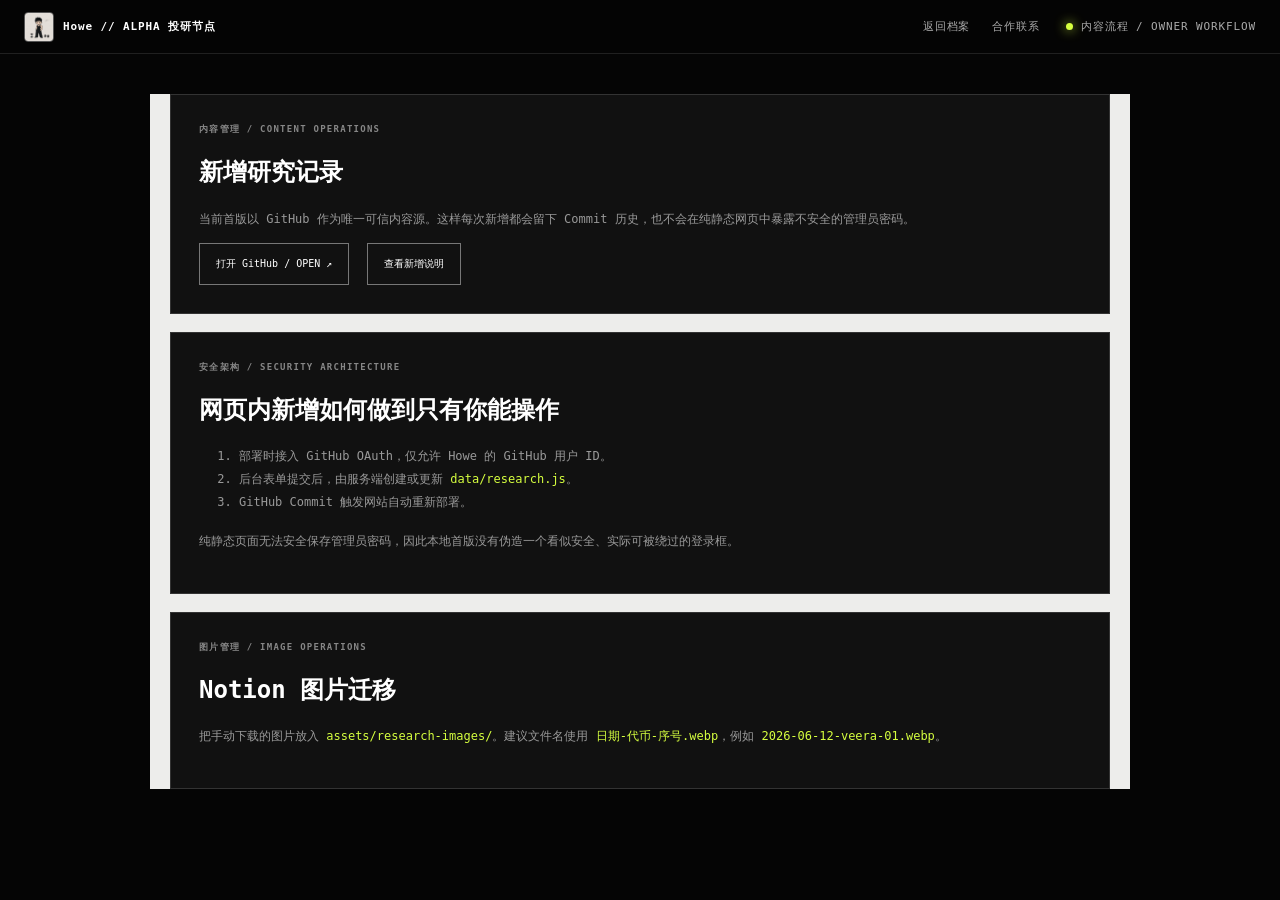
<file: admin.html>
<!doctype html>
<html lang="zh-CN">
<head>
  <meta charset="UTF-8">
  <meta name="viewport" content="width=device-width, initial-scale=1.0">
  <title>内容管理 // Howe</title>
  <link rel="icon" type="image/jpeg" href="assets/howe-logo.jpg">
  <link rel="apple-touch-icon" href="assets/howe-logo.jpg">
  <link rel="stylesheet" href="styles.css?v=20260616-1">
</head>
<body>
  <header class="topbar">
    <a class="brand" href="index.html"><img src="assets/howe-logo.jpg" alt="">Howe // ALPHA 投研节点</a>
    <nav><a href="index.html">返回档案</a><a href="contact.html">合作联系</a></nav>
    <div class="live"><span></span> 内容流程 / OWNER WORKFLOW</div>
  </header>
  <main class="terminal-page">
    <section class="terminal-card">
      <small>内容管理 / CONTENT OPERATIONS</small>
      <h1>新增研究记录</h1>
      <p>当前首版以 GitHub 作为唯一可信内容源。这样每次新增都会留下 Commit 历史，也不会在纯静态网页中暴露不安全的管理员密码。</p>
      <a class="terminal-button" href="https://github.com/new" target="_blank" rel="noreferrer">打开 GitHub / OPEN ↗</a>
      <a class="terminal-button" href="README.md">查看新增说明</a>
    </section>
    <section class="terminal-card">
      <small>安全架构 / SECURITY ARCHITECTURE</small>
      <h2>网页内新增如何做到只有你能操作</h2>
      <ol>
        <li>部署时接入 GitHub OAuth，仅允许 Howe 的 GitHub 用户 ID。</li>
        <li>后台表单提交后，由服务端创建或更新 <code>data/research.js</code>。</li>
        <li>GitHub Commit 触发网站自动重新部署。</li>
      </ol>
      <p>纯静态页面无法安全保存管理员密码，因此本地首版没有伪造一个看似安全、实际可被绕过的登录框。</p>
    </section>
    <section class="terminal-card">
      <small>图片管理 / IMAGE OPERATIONS</small>
      <h2>Notion 图片迁移</h2>
      <p>把手动下载的图片放入 <code>assets/research-images/</code>。建议文件名使用 <code>日期-代币-序号.webp</code>，例如 <code>2026-06-12-veera-01.webp</code>。</p>
    </section>
  </main>
</body>
</html>
</file>
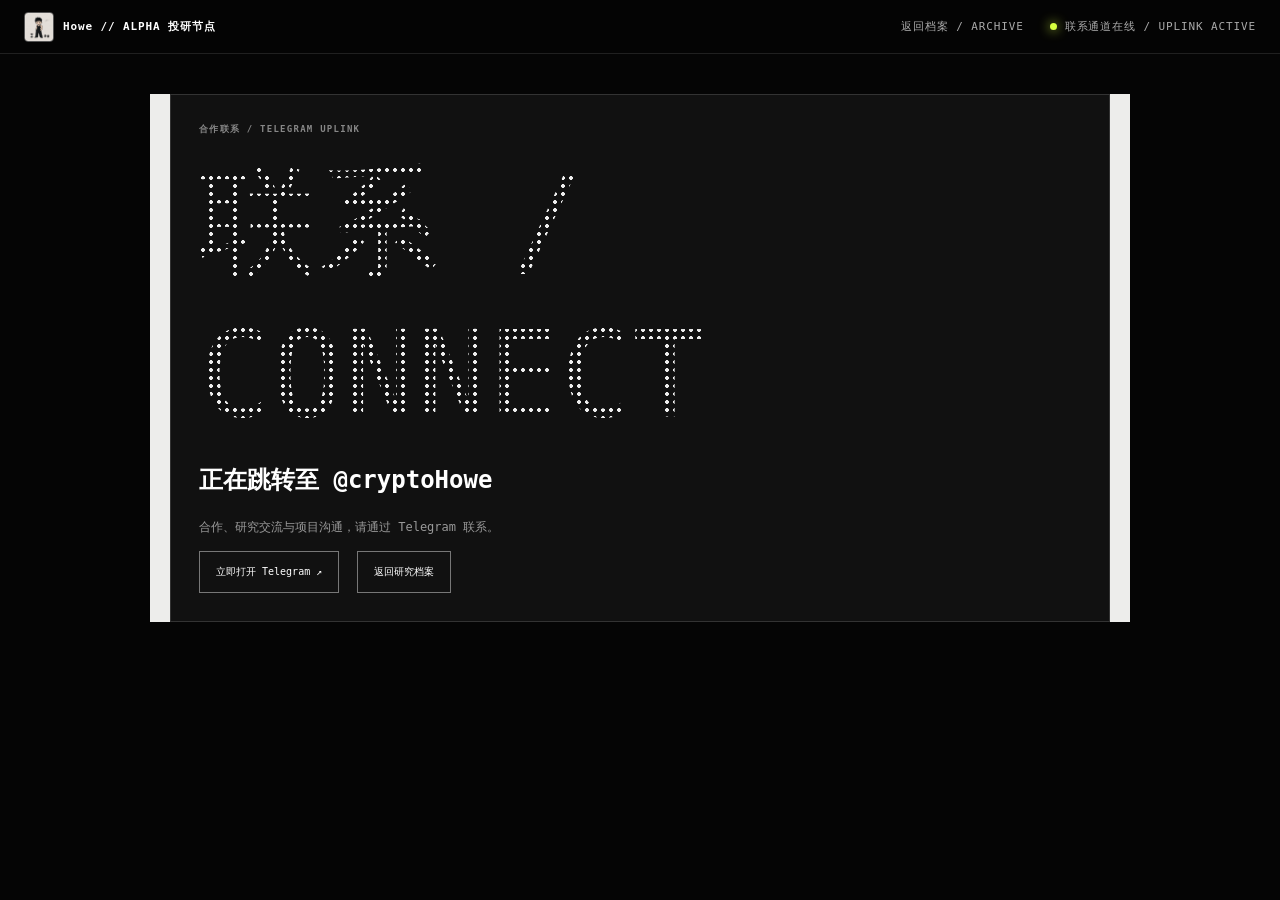
<file: contact.html>
<!doctype html>
<html lang="zh-CN">
<head>
  <meta charset="UTF-8">
  <meta name="viewport" content="width=device-width, initial-scale=1.0">
  <meta http-equiv="refresh" content="2;url=https://t.me/cryptoHowe">
  <title>合作联系 // Howe</title>
  <link rel="icon" type="image/jpeg" href="assets/howe-logo.jpg">
  <link rel="apple-touch-icon" href="assets/howe-logo.jpg">
  <link rel="stylesheet" href="styles.css?v=20260616-1">
</head>
<body>
  <header class="topbar">
    <a class="brand" href="index.html"><img src="assets/howe-logo.jpg" alt="">Howe // ALPHA 投研节点</a>
    <nav><a href="index.html">返回档案 / ARCHIVE</a></nav>
    <div class="live"><span></span> 联系通道在线 / UPLINK ACTIVE</div>
  </header>
  <main class="terminal-page">
    <section class="terminal-card">
      <small>合作联系 / TELEGRAM UPLINK</small>
      <div class="redirect-status">联系 / CONNECT</div>
      <h1>正在跳转至 @cryptoHowe</h1>
      <p>合作、研究交流与项目沟通，请通过 Telegram 联系。</p>
      <a class="terminal-button" href="https://t.me/cryptoHowe">立即打开 Telegram ↗</a>
      <a class="terminal-button" href="index.html">返回研究档案</a>
    </section>
  </main>
</body>
</html>
</file>
<file: styles.css>
:root {
  --black: #050505;
  --panel: #111;
  --line-dark: #333;
  --paper: #ededeb;
  --paper-2: #f8f8f5;
  --ink: #111;
  --muted: #777;
  --signal: #d6ff3f;
  --warning: #e99f2b;
  --danger: #d95b50;
}

* { box-sizing: border-box; }
html { scroll-behavior: smooth; }
body {
  margin: 0;
  color: var(--ink);
  background: var(--black);
  font-family: "SFMono-Regular", "Roboto Mono", "Noto Sans Mono CJK SC", "PingFang SC", monospace;
}
a { color: inherit; text-decoration: none; }
button, input { font: inherit; }

.topbar {
  height: 54px;
  padding: 0 24px;
  display: flex;
  align-items: center;
  gap: 26px;
  color: #aaa;
  border-bottom: 1px solid #202020;
  font-size: 11px;
  letter-spacing: .08em;
  position: sticky;
  top: 0;
  z-index: 20;
  background: rgba(5, 5, 5, .94);
  backdrop-filter: blur(10px);
}
.brand { color: white; font-weight: 700; margin-right: auto; display: flex; align-items: center; gap: 9px; }
.brand img {
  width: 30px;
  height: 30px;
  object-fit: cover;
  border: 1px solid #555;
  border-radius: 4px;
}
.topbar nav { display: flex; gap: 22px; }
.topbar nav a:hover { color: white; }
.live { display: flex; align-items: center; gap: 8px; }
.live span { width: 7px; height: 7px; border-radius: 50%; background: var(--signal); box-shadow: 0 0 12px var(--signal); }

main {
  max-width: 1500px;
  margin: 0 auto;
  background: var(--paper);
}
.monitor-panel {
  background: var(--panel);
  color: #eee;
  border-radius: 18px 18px 0 0;
  overflow: hidden;
  margin-top: 12px;
}
small {
  display: block;
  color: #878787;
  font-size: 9px;
  letter-spacing: .14em;
  font-weight: 700;
  margin-bottom: 6px;
}
.hero-grid {
  display: grid;
  grid-template-columns: 1.2fr 1fr 1fr;
  min-height: 245px;
}
.metric {
  padding: 30px 32px;
  border-right: 1px solid var(--line-dark);
}
.metric:last-child { border-right: 0; }
.metric p { color: #888; font-size: 11px; line-height: 1.7; }
.giant-number {
  font-size: clamp(100px, 12vw, 178px);
  line-height: .88;
  letter-spacing: -.12em;
  margin-left: -.1em;
  color: transparent;
  background-image: radial-gradient(circle, #eee 34%, transparent 38%);
  background-size: 8px 8px;
  background-clip: text;
  -webkit-background-clip: text;
}
.metric-time {
  margin-top: 26px;
  padding-top: 13px;
  border-top: 1px solid #292929;
  display: flex;
  justify-content: space-between;
  align-items: end;
}
.metric-time small { margin: 0; }
.metric-time strong { font-size: 18px; font-weight: 400; letter-spacing: .05em; }
.author-card h1 {
  font-size: clamp(56px, 7vw, 108px);
  line-height: 1;
  letter-spacing: -.08em;
  margin: 24px 0 6px;
  font-weight: 400;
}
.author-links { margin-top: 25px; display: grid; gap: 8px; font-size: 10px; }
.author-links a { color: #aaa; border-bottom: 1px dotted #555; padding-bottom: 5px; width: fit-content; }
.author-links a:hover { color: white; }
.signal { margin: 30px 0; }
.signal strong { display: block; font-size: clamp(44px, 5vw, 80px); font-weight: 400; letter-spacing: -.08em; }
.signal span { color: #777; font-size: 9px; }
.status-row { display: flex; justify-content: space-between; padding: 10px 0; border-top: 1px solid #292929; font-size: 10px; color: #777; }
.status-row b { color: #ddd; font-weight: 400; }
.status-row .warning { color: var(--warning); }

.activity-wrap { padding: 22px 32px 28px; border-top: 1px solid #252525; }
.section-heading { display: flex; justify-content: space-between; align-items: end; margin-bottom: 16px; }
.section-heading strong { font-size: 11px; font-weight: 500; }
.section-heading > span { font-size: 8px; color: #777; display: flex; gap: 5px; align-items: center; }
.heatmap-shell { position: relative; }
.heatmap { display: grid; grid-template-columns: repeat(53, minmax(5px, 1fr)); grid-template-rows: repeat(7, 7px); grid-auto-flow: column; gap: 3px; }
.heat-cell, .level { background: #292929; }
.heat-cell { min-width: 5px; cursor: default; transition: transform .12s, outline-color .12s; }
.heat-cell[role="button"] { cursor: pointer; }
.heat-cell:hover { outline: 1px solid #fff; outline-offset: 1px; transform: scale(1.15); z-index: 2; }
.heat-cell[role="button"]:focus-visible { outline: 1px solid var(--signal); outline-offset: 2px; }
.heat-cell.l1, .level.l1 { background: #555; }
.heat-cell.l2, .level.l2 { background: #898989; }
.heat-cell.l3, .level.l3 { background: #c8c8c8; }
.heat-cell.l4, .level.l4 { background: var(--signal); }
.level { width: 7px; height: 7px; display: inline-block; }
.heatmap-months {
  display: grid;
  grid-template-columns: repeat(53, minmax(5px, 1fr));
  gap: 3px;
  height: 13px;
  margin-top: 10px;
  color: #777;
  font-size: 8px;
}
.heatmap-months span { white-space: nowrap; }
.heatmap-tooltip {
  position: absolute;
  display: none;
  z-index: 10;
  pointer-events: none;
  padding: 7px 9px;
  color: #111;
  background: #f4f4f0;
  border: 1px solid #777;
  box-shadow: 4px 4px 0 #000;
  font-size: 9px;
  white-space: nowrap;
}
.heatmap-tooltip.visible { display: block; }

.skill-showcase {
  display: grid;
  grid-template-columns: 120px minmax(260px, 1fr) auto minmax(300px, .8fr);
  align-items: stretch;
  color: #ddd;
  background: #090909;
  border-top: 1px solid #292929;
  border-bottom: 1px solid #292929;
}
.skill-mark,
.skill-copy,
.skill-signals,
.skill-link { padding: 22px 26px; }
.skill-mark {
  display: grid;
  align-content: center;
  border-right: 1px solid #292929;
}
.skill-mark span { color: var(--signal); font-size: 8px; letter-spacing: .14em; }
.skill-mark strong { margin-top: 5px; color: white; font-size: 22px; letter-spacing: .08em; }
.skill-copy { border-right: 1px solid #292929; }
.skill-copy h2 { margin: 8px 0 7px; color: white; font-size: 18px; }
.skill-copy p { max-width: 68ch; margin: 0; color: #888; font-size: 10px; line-height: 1.8; }
.skill-signals {
  display: grid;
  align-content: center;
  gap: 7px;
  border-right: 1px solid #292929;
}
.skill-signals span {
  width: fit-content;
  padding: 4px 6px;
  color: #999;
  border: 1px solid #444;
  font-size: 7px;
  letter-spacing: .08em;
}
.skill-link {
  display: grid;
  align-content: center;
  gap: 11px;
  color: #aaa;
  transition: background-color .15s, color .15s;
}
.skill-link span { font-size: 8px; overflow-wrap: anywhere; }
.skill-link strong { color: white; font-size: 10px; letter-spacing: .08em; }
.skill-link:hover { color: #111; background: var(--signal); }
.skill-link:hover strong { color: #111; }

.search-console {
  display: grid;
  grid-template-columns: auto 1fr auto auto;
  gap: 14px;
  align-items: center;
  padding: 17px 30px;
  color: #111;
  background-color: white;
  background-image: radial-gradient(#c5c5c2 .8px, transparent .8px);
  background-size: 5px 5px;
  border-bottom: 1px solid #bbb;
}
.search-console label, .search-console div, .search-console button { font-size: 9px; letter-spacing: .12em; font-weight: 700; }
.search-console input { border: 1px solid #999; background: rgba(255,255,255,.9); padding: 13px 15px; outline: 0; width: 100%; }
.search-console input:focus { border-color: #111; box-shadow: 3px 3px 0 #111; }
.search-console button { border: 1px solid #111; background: white; padding: 12px 16px; cursor: pointer; }
.search-console.date-filter-active input {
  border-color: #111;
  box-shadow: 4px 4px 0 var(--signal);
  color: #111;
  font-weight: 700;
}
.search-console.date-filter-active button {
  background: #111;
  color: white;
  box-shadow: 3px 3px 0 var(--signal);
}
.search-console.date-filter-active #result-count { color: #111; }

.archive-grid {
  display: grid;
  grid-template-columns: minmax(480px, 1.6fr) minmax(250px, .75fr) minmax(250px, .75fr);
  min-height: 720px;
}
.archive-column { padding: 25px 28px 50px; border-right: 1px solid #bbb; background: var(--paper); }
.archive-column:last-child { border-right: 0; }
.column-title { display: flex; justify-content: space-between; align-items: end; padding-bottom: 12px; border-bottom: 1px solid #222; }
.column-title h2 { font-size: 14px; margin: 0; }
.column-title span { color: #777; font-size: 8px; }
.sort-controls { display: flex; gap: 5px; }
.sort-controls button {
  padding: 6px 7px;
  border: 1px solid #aaa;
  color: #777;
  background: transparent;
  cursor: pointer;
  font-size: 7px;
  letter-spacing: .04em;
}
.sort-controls button:hover, .sort-controls button.active { color: white; background: #111; border-color: #111; }

.records { margin-top: 8px; max-height: 720px; overflow: auto; scrollbar-color: #111 transparent; }
.record {
  display: grid;
  grid-template-columns: 78px 1fr auto;
  gap: 12px;
  align-items: center;
  padding: 13px 4px;
  border-bottom: 1px dotted #bbb;
  cursor: pointer;
}
.record:hover { background: white; padding-left: 10px; }
.record.date-selected {
  background: white;
  box-shadow: inset 4px 0 0 var(--signal);
  padding-left: 10px;
}
.record-date { color: #777; font-size: 9px; }
.record h3 { font-size: 12px; margin: 0 0 6px; font-weight: 600; }
.tags { display: flex; gap: 5px; flex-wrap: wrap; }
.tag { font-size: 7px; padding: 3px 5px; border: 1px solid #aaa; color: #666; }
.tag.verified { color: #111; border-color: #111; }
.record-id { color: #999; font-size: 9px; }

.chain-list, .month-list { margin-top: 10px; }
.filter-row, .month-row {
  width: 100%;
  display: grid;
  grid-template-columns: 1fr auto;
  gap: 12px;
  padding: 13px 3px;
  border: 0;
  border-bottom: 1px dotted #bbb;
  background: transparent;
  text-align: left;
  cursor: pointer;
  font-size: 11px;
}
.filter-row:hover, .month-row:hover, .filter-row.active, .month-row.active { background: #111; color: white; padding-left: 9px; padding-right: 9px; }
.filter-row span:last-child, .month-row span:last-child { color: #777; }
.bar { height: 4px; background: #ccc; margin: -1px 0 5px; }
.bar i { display: block; height: 100%; background: #111; }
.data-note { margin-top: 35px; padding: 14px; border: 1px solid #aaa; font-size: 9px; line-height: 1.8; }
.data-note strong { font-size: 9px; }
.data-note p { color: #777; margin-bottom: 0; }

dialog {
  width: min(920px, calc(100vw - 24px));
  max-height: min(88vh, 960px);
  overflow-y: auto;
  border: 1px solid #444;
  background: #111;
  color: #eee;
  padding: 40px 44px;
  box-shadow: 14px 14px 0 rgba(0,0,0,.5);
  scrollbar-color: #777 #111;
}
dialog::backdrop { background: rgba(0,0,0,.78); backdrop-filter: blur(3px); }
.dialog-close { position: sticky; float: right; right: 0; top: 0; z-index: 2; border: 0; background: #111; color: #aaa; font-size: 25px; cursor: pointer; }
dialog h2 { font-size: clamp(30px, 5vw, 48px); margin: 22px 0; letter-spacing: -.05em; }
.detail-meta { display: flex; flex-wrap: wrap; gap: 7px; }
.detail-meta span { border: 1px solid #555; padding: 6px 8px; font-size: 9px; color: #bbb; }
.detail-meta .meta-chain {
  color: var(--signal);
  border-color: rgba(214, 255, 63, .62);
  background: rgba(214, 255, 63, .06);
}
.detail-meta .meta-token {
  color: #f5f5f0;
  border-color: #9b9b9b;
  background: #181818;
}
.detail-meta .meta-status,
.detail-meta .meta-content {
  color: #a9c6da;
  border-color: rgba(169, 198, 218, .38);
  background: rgba(169, 198, 218, .06);
}
.detail-meta .meta-review {
  color: var(--warning);
  border-color: rgba(233, 159, 43, .58);
  background: rgba(233, 159, 43, .08);
}
.detail-content { margin-top: 30px; padding-top: 8px; border-top: 1px solid #292929; }
.detail-content p { max-width: 76ch; margin: 20px 0; color: #c1c1c1; line-height: 2; font-size: 13px; }
.detail-content .content-lead { color: white; font-size: 20px; font-weight: 700; letter-spacing: .02em; }
.content-handle {
  color: white;
  border-bottom: 1px solid rgba(214, 255, 63, .55);
  text-decoration: none;
}
.content-handle:hover { color: var(--signal); }
.detail-content .content-ca {
  overflow-wrap: anywhere;
  padding: 13px 14px;
  border: 1px solid #4b4b4b;
  color: var(--signal);
  background: #080808;
  font-size: 11px;
}
.detail-content .content-play { padding-left: 15px; border-left: 3px solid var(--signal); color: #eee; }
.detail-content .content-tags { color: var(--signal); letter-spacing: .04em; }
.detail-content hr { height: 1px; margin: 32px 0; border: 0; background: #555; }
.content-pending { margin-top: 14px; padding: 20px; border: 1px solid #555; }
.content-pending strong { color: white; font-size: 10px; letter-spacing: .08em; }
.content-pending p { margin: 13px 0 0; color: #999; }
.detail-actions { margin-top: 30px; display: flex; gap: 12px; flex-wrap: wrap; }
.detail-actions a { border: 1px solid #666; padding: 12px 14px; font-size: 9px; letter-spacing: .08em; }
.detail-actions a:hover { background: white; color: black; }
.detail-actions .source-link { color: #888; border-color: #444; }

footer {
  max-width: 1500px;
  margin: 0 auto;
  display: flex;
  justify-content: space-between;
  padding: 18px 26px 40px;
  color: #666;
  font-size: 8px;
  letter-spacing: .12em;
}

.terminal-page { max-width: 980px; margin: 40px auto; padding: 0 20px; color: #ddd; }
.terminal-card { border: 1px solid #333; background: #111; padding: 28px; margin-bottom: 18px; }
.terminal-card h1, .terminal-card h2 { color: white; }
.terminal-card p, .terminal-card li { color: #999; line-height: 1.9; font-size: 12px; }
.terminal-card code { color: var(--signal); }
.terminal-button { display: inline-block; padding: 13px 16px; border: 1px solid #777; color: white; font-size: 10px; margin-right: 8px; }
.terminal-button:hover { background: white; color: black; }
.redirect-status { font-size: clamp(48px, 10vw, 120px); color: transparent; background-image: radial-gradient(circle, #eee 34%, transparent 38%); background-size: 8px 8px; background-clip: text; -webkit-background-clip: text; }

@media (max-width: 1050px) {
  .hero-grid { grid-template-columns: 1fr 1fr; }
  .traffic-card { grid-column: 1 / -1; border-top: 1px solid var(--line-dark); }
  .skill-showcase { grid-template-columns: 110px 1fr 1fr; }
  .skill-signals { display: none; }
  .archive-grid { grid-template-columns: 1fr 1fr; }
  .records-column { grid-column: 1 / -1; border-right: 0; border-bottom: 1px solid #bbb; }
}
@media (max-width: 680px) {
  .topbar { padding: 0 12px; }
  .topbar nav a:not(:last-child), .live { display: none; }
  .hero-grid { grid-template-columns: 1fr; }
  .metric { border-right: 0; border-bottom: 1px solid var(--line-dark); padding: 24px 18px; }
  .activity-wrap { padding: 18px; }
  .heatmap-shell { overflow-x: auto; overflow-y: hidden; padding-bottom: 3px; }
  .heatmap, .heatmap-months { grid-template-columns: repeat(53, 8px); min-width: 580px; }
  .skill-showcase { grid-template-columns: 1fr; }
  .skill-mark,
  .skill-copy,
  .skill-link { padding: 18px; border-right: 0; border-bottom: 1px solid #292929; }
  .skill-link { border-bottom: 0; }
  .search-console { grid-template-columns: 1fr auto; padding: 14px; }
  .search-console label, .search-console div { grid-column: 1 / -1; }
  .archive-grid { grid-template-columns: 1fr; }
  .archive-column { border-right: 0; border-bottom: 1px solid #bbb; padding: 20px 14px 35px; }
  .records-column .column-title { align-items: start; gap: 12px; }
  .sort-controls { flex-direction: column; }
  .record { grid-template-columns: 62px 1fr; }
  .record-id { display: none; }
  dialog { max-height: 92vh; padding: 28px 20px; }
  .detail-content p { font-size: 12px; line-height: 1.85; }
  .detail-content .content-lead { font-size: 17px; }
}
</file>
